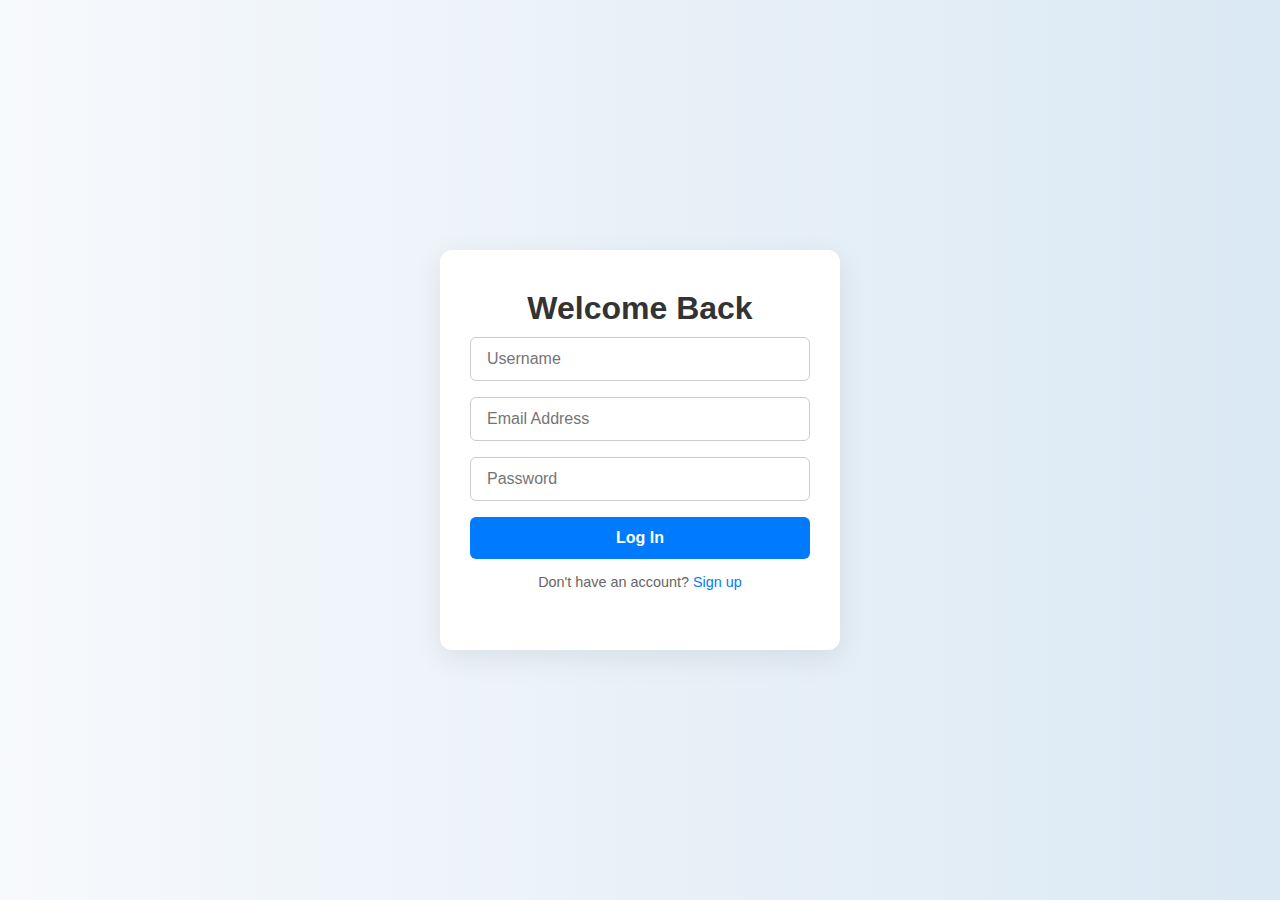
<file: account.html>
<!DOCTYPE html>
<html lang="en">
<head>
  <meta charset="UTF-8">
  <title>My Account | Bookies & Co</title>
  <link rel="stylesheet" href="style.css">
  <style>
    body {
      font-family: 'Segoe UI', Tahoma, Geneva, Verdana, sans-serif;
      margin: 0;
      padding: 0;
      background: linear-gradient(to right, #f9f9f9, #f1f1f1);
      color: #222;
    }

    .account-container {
      max-width: 700px;
      margin: 80px auto;
      padding: 40px;
      background: #fff;
      border-radius: 16px;
      box-shadow: 0 8px 25px rgba(0, 0, 0, 0.1);
    }

    .account-container h1 {
      font-size: 2rem;
      margin-bottom: 25px;
      border-bottom: 2px solid #eee;
      padding-bottom: 10px;
    }

    .account-container p {
      font-size: 1.1rem;
      margin: 10px 0;
    }

    .account-container section {
      margin-top: 30px;
    }

    .account-container section h2 {
      font-size: 1.3rem;
      margin-bottom: 10px;
    }

    .account-container ul {
      list-style-type: disc;
      padding-left: 20px;
    }
  </style>
</head>
<body>
    <button onclick="window.location.href='index.html'" class="back-home-btn">← Home</button>

  <div class="account-container">
    <h1>My Account</h1>
    <div id="account-info"></div>

    <section>
      <h2>Wishlist</h2>
      <p>Your wishlist is currently empty.</p>
    </section>

    <section>
      <h2>Past Purchases</h2>
      <p>You haven’t made any purchases yet.</p>
    </section>
  </div>

  <script>
    document.addEventListener("DOMContentLoaded", () => {
      const isLoggedIn = localStorage.getItem("isLoggedIn");
      const user = JSON.parse(localStorage.getItem("user"));
      const info = document.getElementById("account-info");

      if (isLoggedIn === "true" && user) {
        info.innerHTML = `
          <p><strong>Username:</strong> ${user.username}</p>
          <p><strong>Email:</strong> ${user.email}</p>
        `;
      } else {
        window.location.href = "login.html";
      }
    });
  </script>
</body>
</html>
</file>
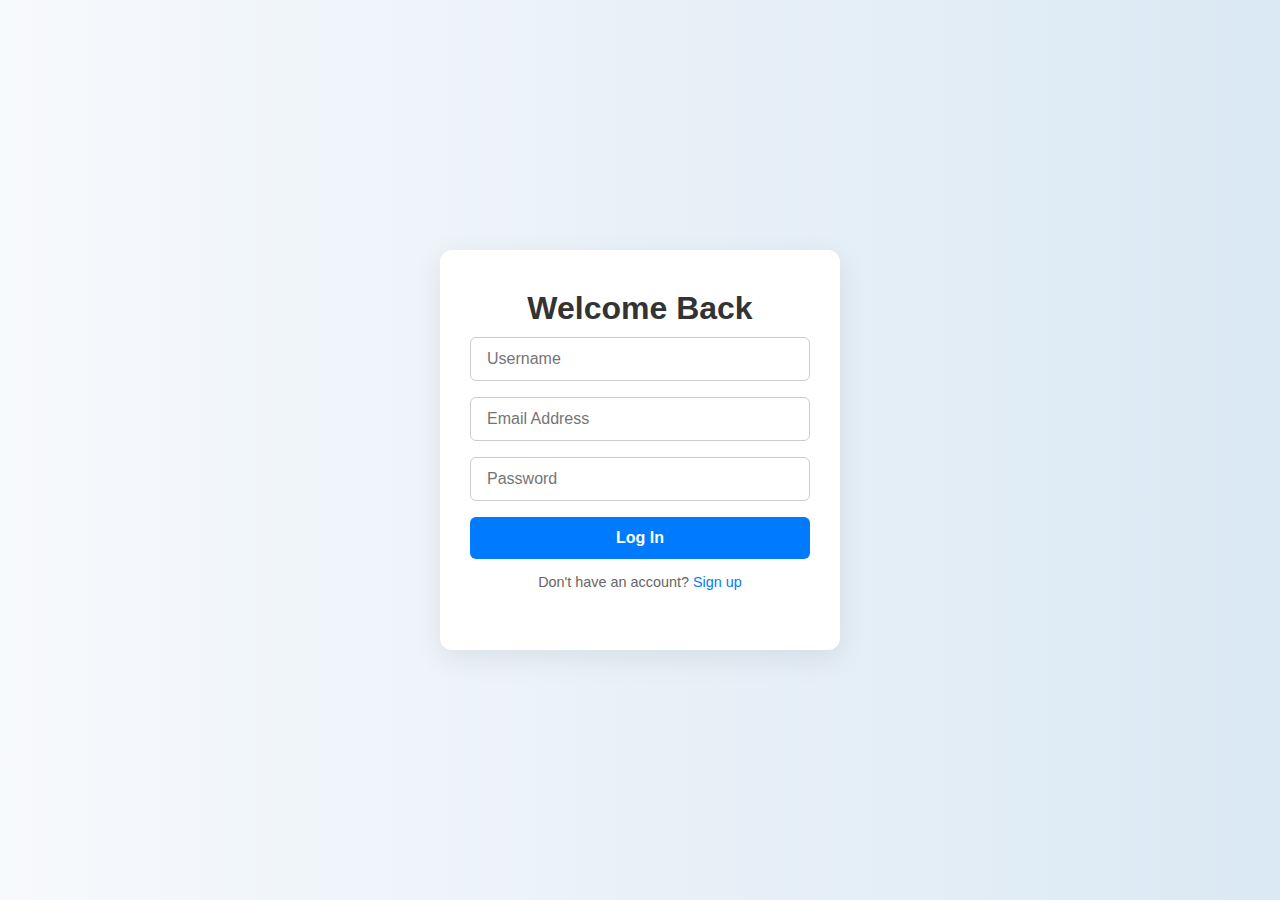
<file: login.html>
<!DOCTYPE html>
<html lang="en">
<head>
  <meta charset="UTF-8">
  <title>Login | Bookies & Co</title>
  <link rel="stylesheet" href="login.css">
</head>
<body>

  <div class="login-container">
    <h2>Welcome Back</h2>
    <form id="loginForm" onsubmit="return handleLogin(event)">
      <input type="text" id="username" placeholder="Username" required>
      <input type="email" id="email" placeholder="Email Address" required>
      <input type="password" id="password" placeholder="Password" required>
      <button type="submit">Log In</button>
      <p class="signup-link">Don't have an account? <a href="#">Sign up</a></p>
    </form>
  </div>

  <script>
    function handleLogin(event) {
      event.preventDefault();

      const userData = {
        username: document.getElementById("username").value,
        email: document.getElementById("email").value
      };

      localStorage.setItem("isLoggedIn", "true");
      localStorage.setItem("user", JSON.stringify(userData));

      window.location.href = "index.html";
    }
  </script>

</body>
</html>
</file>
<file: style.css>
@import url('https://fonts.googleapis.co/css2?family=spartan:wght@100;200;300;400;500;600;700;800;900&display=swap');
* {
    margin: 0;
    padding: 0;
    box-sizing: border-box;
    font-family: 'Spartan', sans-serif;
}

h1 {
    font-size: 50px;
    line-height: 64px;
    color: #222;
}

h2 {
    font-size: 46px;
    line-height: 54px;
    color: #222;
}

h4 {
    font-size: 20px;
    color: #222;
}

h6 {
    font-weight: 700;
    font-size: 12px;
}

p {
    font-size: 16px;
    color: #465b52;
    margin: 15px 0 20px 0;
}

.section-p1 {
    padding: 40px 80px;
}

.section-m1 {
    margin: 40px 0;
}

body {
    width: 100%;
}

#header {
    display: flex;
    justify-content: space-between;
    align-items: center;
    padding: 20px 80px;
    background: #E3E6F3;
    box-Shadow: 0 5px 15px rgba(0, 0, 0, 0.06);
    z-index: 999;
    position: sticky;
    top: 0;
    left: 0;
}

.logo {
    width: 120px;
    height: auto;
}

#navbar {
    list-style: none;
    display: flex;
    gap: 20px;
    margin: 0;
    padding: 0;
}

#navbar li a {
    text-decoration: none;
    color: #333;
    font-weight: 500;
}

.shopping-icon i {
    font-size: 24px;
    color: #333;
    cursor: pointer;
}

#navbar li a {
    position: relative;
    text-decoration: none;
    color: #333;
    font-weight: 500;
    padding: 5px 10px;
    transition: color 0.3s ease;
}

#navbar li a::after {
    content: '';
    position: absolute;
    left: 0;
    bottom: 0;
    width: 0%;
    height: 2px;
    background-color: #007bff; /* Your accent color */
    transition: width 0.3s ease;
}

#navbar li a:hover {
    color: #007bff;
    transform: scale(1.05);
    background-color: #f9f9f9;
    border-radius: 4px;
}

#navbar li a:hover::after {
    width: 100%;
}

#hero {
    background-image: url("img/books.jpg");
    height: 90vh;
    width: 100%;
    background-size: cover;
    background-position: top 15% right 0;
    padding: 0 80px;
    display: flex;
    flex-direction: column;
    align-items: flex-start;
    justify-content: center;
}
#hero h2{
    color: cornflowerblue;
    padding-bottom: 15px;
}
#hero p{
    color: black;
}
#hero h3{
    color: royalblue;
}
#hero button {
    padding: 14px 32px;
    font-size: 1rem;
    font-weight: 600;
    color: #fff;
    background: linear-gradient(to right, #007bff, #0056b3); /* Sharp gradient */
    border: none;
    border-radius: 0; /* No border-radius for a sharp look */
    cursor: pointer;
    text-transform: uppercase;
    letter-spacing: 1px;
    transition: all 0.3s ease;
    box-shadow: 0 4px 12px rgba(0, 0, 0, 0.15);
}

#hero button:hover {
    background: linear-gradient(to right, #0056b3, #003f7f);
    transform: translateY(-2px);
    box-shadow: 0 8px 20px rgba(0, 0, 0, 0.25);
}

#products{
    text-align: center;
}

#products .pro{
    width: 23%;
    min-width: 250px;
    padding: 10px 12px;
    border: 1px solid #cce7d0;
    border-radius: 25px;
    cursor: pointer;
    box-shadow: 20px 20px 30px rgba(0, 0, 0, 0.02);
    margin: 15px 0;
    transition: 0.02s ease;
    position: relative;
}

#products .pro:hover{
    box-shadow: 20px 20px 30px rgba(0, 0, 0, 0.06);
}

#products .pro img{
    width: 100%;
    border-radius: 0;  /* Remove rounded corners */
    image-rendering: -webkit-optimize-contrast;  /* Improves image sharpness on webkit browsers */
    image-rendering: crisp-edges;  /* Makes edges appear sharper */
    box-shadow: 0 0 3px rgba(0, 0, 0, 0.1);
}

#products .pro .des{
    text-align: start;
    padding: 10px 0;

}

#products .pro .des span{
    color: #606063;
    font-size: 12px;
}
#products .pro .des h5{
    padding-top: 7px;
    color: #1a1a1a;
    font-size: 14px;
}

#products .pro .des i{
    font-size: 12px;
    color: rgb(240, 225, 18);
}

#products .pro .des h4{
    padding-top: 7px;
    font-size: 15px;
    font-weight: 700;
    color: #088178;
}

#products .pro .cart {
    width: 40px;
    height: 40px;
    line-height: 40px;
    border-radius: 50px;
    background-color: #e8f6ea;
    font-weight: 500;
    color: #088178;
    border: 1px solid #cce7d0;
    position: absolute;
    bottom: 20px;
    right: 10px;
}

#products .pro .cart i {
    font-size: 16px;  /* Adjust icon size */
    line-height: 40px;  /* Center the icon vertically */
}

#products .pro .cart:hover {
    background-color: #088178;  /* Background changes to teal on hover */
    color: #fff;  /* Icon becomes white on hover */
    transform: translateY(-2px);  /* Slight lift effect */
    box-shadow: 0 2px 10px rgba(0, 0, 0, 0.1);  /* Subtle shadow on hover */
}

#products .pro .cart {
    color: #088178 !important;
}

#account-icon {
    position: fixed;
    top: 20px;
    right: 20px; /* moved from left to right */
    font-size: 1.8rem;
    z-index: 9999;
  }
  
  #account-icon a {
    text-decoration: none;
    color: #111;
    transition: transform 0.2s ease;
  }
  
  #account-icon a:hover {
    transform: scale(1.25);
  }
</file>
<file: login.css>
* {
    box-sizing: border-box;
    margin: 0;
    padding: 0;
  }
  
  body {
    font-family: 'Segoe UI', sans-serif;
    background: linear-gradient(to right, #f7f9fc, #dbe9f4);
    height: 100vh;
    display: flex;
    align-items: center;
    justify-content: center;
  }
  
  /* Container */
  .login-container {
    background-color: #ffffff;
    padding: 40px 30px;
    border-radius: 12px;
    box-shadow: 0 8px 30px rgba(0, 0, 0, 0.08);
    width: 100%;
    max-width: 400px;
    text-align: center;
  }
  
  /* Headings */
  .login-container h2 {
    font-size: 2rem;
    margin-bottom: 10px;
    color: #333;
  }
  
  .login-container p {
    color: #666;
    margin-bottom: 20px;
  }
  
  /* Form */
  .login-container form {
    display: flex;
    flex-direction: column;
  }
  
  .login-container input {
    padding: 12px 16px;
    margin-bottom: 16px;
    border: 1px solid #ccc;
    border-radius: 6px;
    font-size: 1rem;
    transition: border-color 0.3s;
  }
  
  .login-container input:focus {
    border-color: #007bff;
    outline: none;
  }
  
  /* Button */
  .login-container button {
    padding: 12px 0;
    background-color: #007bff;
    color: white;
    border: none;
    border-radius: 6px;
    font-size: 1rem;
    font-weight: bold;
    cursor: pointer;
    transition: background-color 0.3s ease;
  }
  
  .login-container button:hover {
    background-color: #0056b3;
  }
  
  /* Signup link */
  .signup-link {
    margin-top: 15px;
    font-size: 0.9rem;
  }
  
  .signup-link a {
    color: #007bff;
    text-decoration: none;
  }
  
  .signup-link a:hover {
    text-decoration: underline;
  }
</file>
